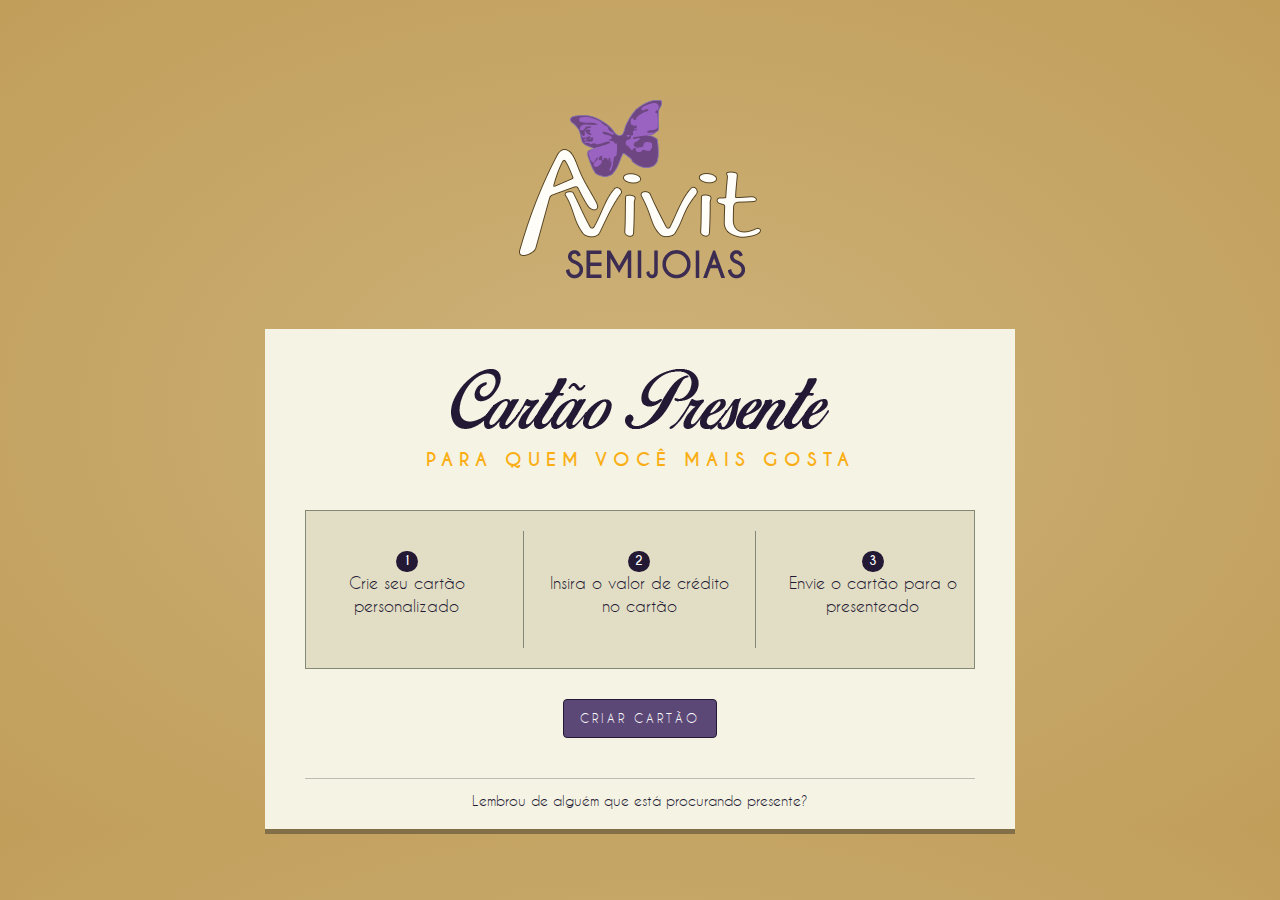
<file: index.html>
<!DOCTYPE html>
<!--[if lt IE 7]>      <html class="no-js lt-ie9 lt-ie8 lt-ie7"> <![endif]-->
<!--[if IE 7]>         <html class="no-js lt-ie9 lt-ie8"> <![endif]-->
<!--[if IE 8]>         <html class="no-js lt-ie9"> <![endif]-->
<!--[if gt IE 8]><!--> <html class="no-js"> <!--<![endif]-->
    <head>
        <meta charset="utf-8">
        <meta http-equiv="X-UA-Compatible" content="IE=edge,chrome=1">
        <title></title>
        <meta name="description" content="">
        <meta name="viewport" content="width=device-width, initial-scale=1">

        <link rel="stylesheet" href="css/bootstrap.min.css">
        <link rel="stylesheet" href="css/bootstrap-theme.min.css">
        <link rel="stylesheet" href="css/main.css">

        <script src="js/vendor/modernizr-2.6.2-respond-1.1.0.min.js"></script>
    </head>
    <body>
            <div class="container">
                <div class="row vertical-offset-100">
                    <div class="col-lg-8 col-lg-offset-2">
                        <img class="logo" src="img/logo.png" />
                        <div class="card">
                            <img class="title" src="img/cartao-presente.png" alt="Cartão Presente" />
                            <h2>Para quem você mais gosta</h2>
                            <div class="steps">
                                <div class="row"> 
                                    <div class="step col-md-4">
                                        <p class="step-number">1</p>
                                        <p>Crie seu cartão personalizado</p> 
                                    </div>
                                    <div class="step col-md-4">
                                        <p class="step-number">2</p>
                                        <p>Insira o valor de crédito no cartão</p> 
                                    </div> 
                                    <div class="step col-md-4">
                                        <p class="step-number">3</p>
                                        <p>Envie o cartão para o presenteado</p> 
                                    </div>
                                </div>
                            </div>
                            <button class="btn btn-avivit">Criar Cartão</button>
                            <div class="share">
                                <p>Lembrou de alguém que está procurando presente?</p>
                            </div>                           
                        </div>
                    </div>
                </div>
            </div>        
        <!--[if lt IE 7]>
            <p class="browsehappy">You are using an <strong>outdated</strong> browser. Please <a href="http://browsehappy.com/">upgrade your browser</a> to improve your experience.</p>
        <![endif]-->
    <script src="//ajax.googleapis.com/ajax/libs/jquery/1.11.1/jquery.min.js"></script>
        <script>window.jQuery || document.write('<script src="js/vendor/jquery-1.11.1.min.js"><\/script>')</script>

        <script src="js/vendor/bootstrap.min.js"></script>

        <script src="js/main.js"></script>

        <!-- Google Analytics: change UA-XXXXX-X to be your site's ID. -->
        <script>
            (function(b,o,i,l,e,r){b.GoogleAnalyticsObject=l;b[l]||(b[l]=
            function(){(b[l].q=b[l].q||[]).push(arguments)});b[l].l=+new Date;
            e=o.createElement(i);r=o.getElementsByTagName(i)[0];
            e.src='//www.google-analytics.com/analytics.js';
            r.parentNode.insertBefore(e,r)}(window,document,'script','ga'));
            ga('create','UA-XXXXX-X');ga('send','pageview');
        </script>
    </body>
</html>
</file>
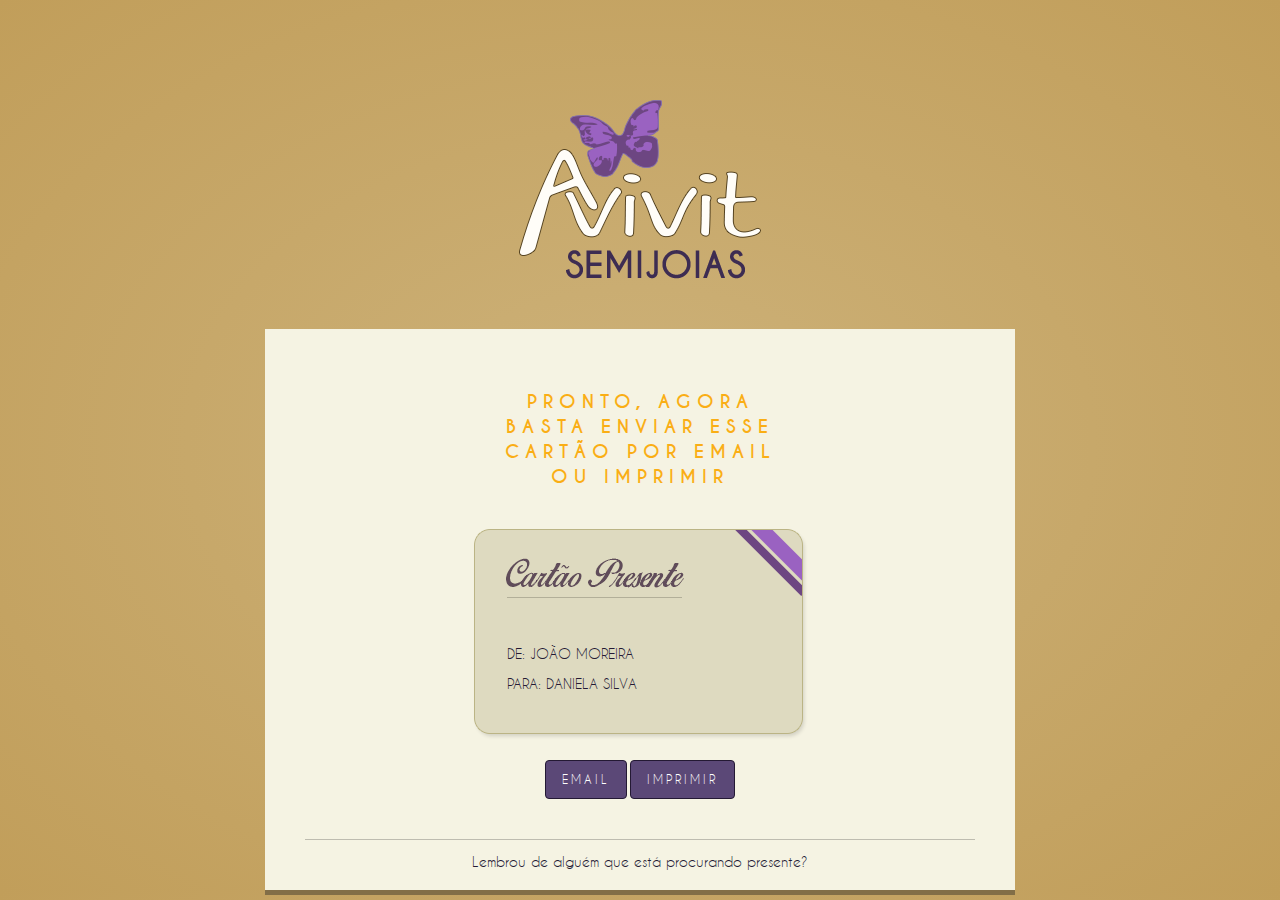
<file: done.html>
<!DOCTYPE html>
<!--[if lt IE 7]>      <html class="no-js lt-ie9 lt-ie8 lt-ie7"> <![endif]-->
<!--[if IE 7]>         <html class="no-js lt-ie9 lt-ie8"> <![endif]-->
<!--[if IE 8]>         <html class="no-js lt-ie9"> <![endif]-->
<!--[if gt IE 8]><!--> <html class="no-js"> <!--<![endif]-->
    <head>
        <meta charset="utf-8">
        <meta http-equiv="X-UA-Compatible" content="IE=edge,chrome=1">
        <title></title>
        <meta name="description" content="">
        <meta name="viewport" content="width=device-width, initial-scale=1">

        <link rel="stylesheet" href="css/bootstrap.min.css">
        <link rel="stylesheet" href="css/bootstrap-theme.min.css">
        <link rel="stylesheet" href="css/main.css">

        <script src="js/vendor/modernizr-2.6.2-respond-1.1.0.min.js"></script>
    </head>
    <body>
            <div class="container">
                <div class="row vertical-offset-100">
                    <div class="col-lg-8 col-lg-offset-2">
                        <img class="logo" src="img/logo.png" />
                        <div class="card">
                            <h2 class="col-sm-6 col-sm-offset-3" style="line-height: 25px;">Pronto, agora basta enviar esse cartão por email ou imprimir</h2>
                            <div class="card-text">
                                <p>De: João Moreira</p>
                                <p>Para: Daniela Silva</p>
                            </div>
                            <div class="card-area">
                                <img  src="img/card.png" alt="Cartão Presente" />  
                            </div>                       
                            <button class="btn btn-avivit">Email</button>
                            <button class="btn btn-avivit">Imprimir</button>

                            <div class="share">
                                <p>Lembrou de alguém que está procurando presente?</p>
                            </div>                           
                        </div>
                    </div>
                </div>
            </div>        
        <!--[if lt IE 7]>
            <p class="browsehappy">You are using an <strong>outdated</strong> browser. Please <a href="http://browsehappy.com/">upgrade your browser</a> to improve your experience.</p>
        <![endif]-->
    <script src="//ajax.googleapis.com/ajax/libs/jquery/1.11.1/jquery.min.js"></script>
        <script>window.jQuery || document.write('<script src="js/vendor/jquery-1.11.1.min.js"><\/script>')</script>

        <script src="js/vendor/bootstrap.min.js"></script>

        <script src="js/main.js"></script>

        <!-- Google Analytics: change UA-XXXXX-X to be your site's ID. -->
        <script>
            (function(b,o,i,l,e,r){b.GoogleAnalyticsObject=l;b[l]||(b[l]=
            function(){(b[l].q=b[l].q||[]).push(arguments)});b[l].l=+new Date;
            e=o.createElement(i);r=o.getElementsByTagName(i)[0];
            e.src='//www.google-analytics.com/analytics.js';
            r.parentNode.insertBefore(e,r)}(window,document,'script','ga'));
            ga('create','UA-XXXXX-X');ga('send','pageview');
        </script>
    </body>
</html>
</file>
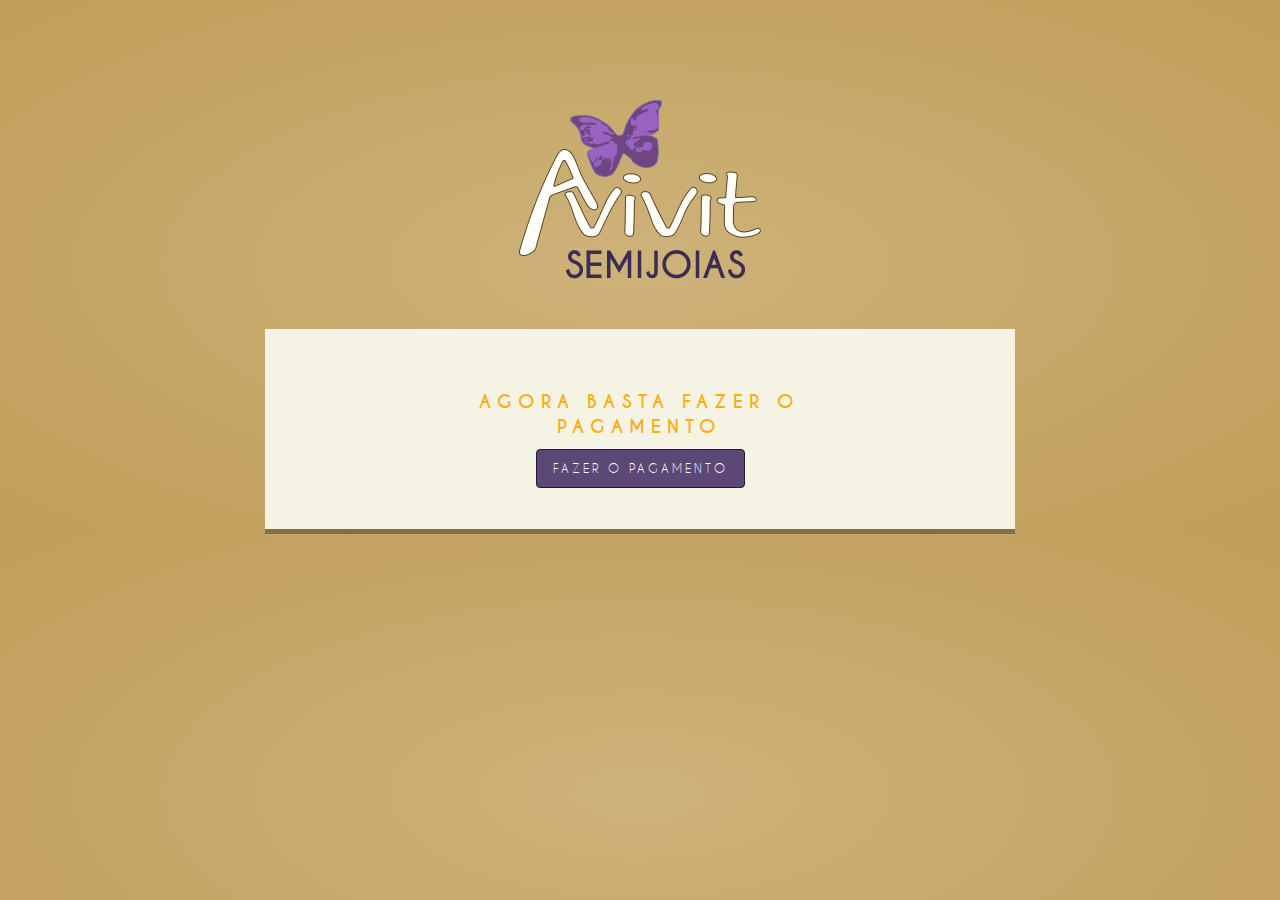
<file: pag.html>
<!DOCTYPE html>
<!--[if lt IE 7]>      <html class="no-js lt-ie9 lt-ie8 lt-ie7"> <![endif]-->
<!--[if IE 7]>         <html class="no-js lt-ie9 lt-ie8"> <![endif]-->
<!--[if IE 8]>         <html class="no-js lt-ie9"> <![endif]-->
<!--[if gt IE 8]><!--> <html class="no-js"> <!--<![endif]-->
    <head>
        <meta charset="utf-8">
        <meta http-equiv="X-UA-Compatible" content="IE=edge,chrome=1">
        <title></title>
        <meta name="description" content="">
        <meta name="viewport" content="width=device-width, initial-scale=1">

        <link rel="stylesheet" href="css/bootstrap.min.css">
        <link rel="stylesheet" href="css/bootstrap-theme.min.css">
        <link rel="stylesheet" href="css/main.css">

        <script src="js/vendor/modernizr-2.6.2-respond-1.1.0.min.js"></script>
    </head>
    <body>
            <div class="container">
                <div class="row vertical-offset-100">
                    <div class="col-lg-8 col-lg-offset-2">
                        <img class="logo" src="img/logo.png" />
                        <div class="card">
                            <h2 class="col-sm-8 col-sm-offset-2" style="line-height: 25px;">Agora basta fazer o pagamento</h2><div class="col-sm-6 col-sm-offset-3">          
                            <button class="btn btn-avivit">Fazer o pagamento</button>
                            </div>                        
                        </div>
                    </div>
                </div>
            </div>        
        <!--[if lt IE 7]>
            <p class="browsehappy">You are using an <strong>outdated</strong> browser. Please <a href="http://browsehappy.com/">upgrade your browser</a> to improve your experience.</p>
        <![endif]-->
    <script src="//ajax.googleapis.com/ajax/libs/jquery/1.11.1/jquery.min.js"></script>
        <script>window.jQuery || document.write('<script src="js/vendor/jquery-1.11.1.min.js"><\/script>')</script>

        <script src="js/vendor/bootstrap.min.js"></script>

        <script src="js/main.js"></script>

        <!-- Google Analytics: change UA-XXXXX-X to be your site's ID. -->
        <script>
            (function(b,o,i,l,e,r){b.GoogleAnalyticsObject=l;b[l]||(b[l]=
            function(){(b[l].q=b[l].q||[]).push(arguments)});b[l].l=+new Date;
            e=o.createElement(i);r=o.getElementsByTagName(i)[0];
            e.src='//www.google-analytics.com/analytics.js';
            r.parentNode.insertBefore(e,r)}(window,document,'script','ga'));
            ga('create','UA-XXXXX-X');ga('send','pageview');
        </script>
    </body>
</html>
</file>
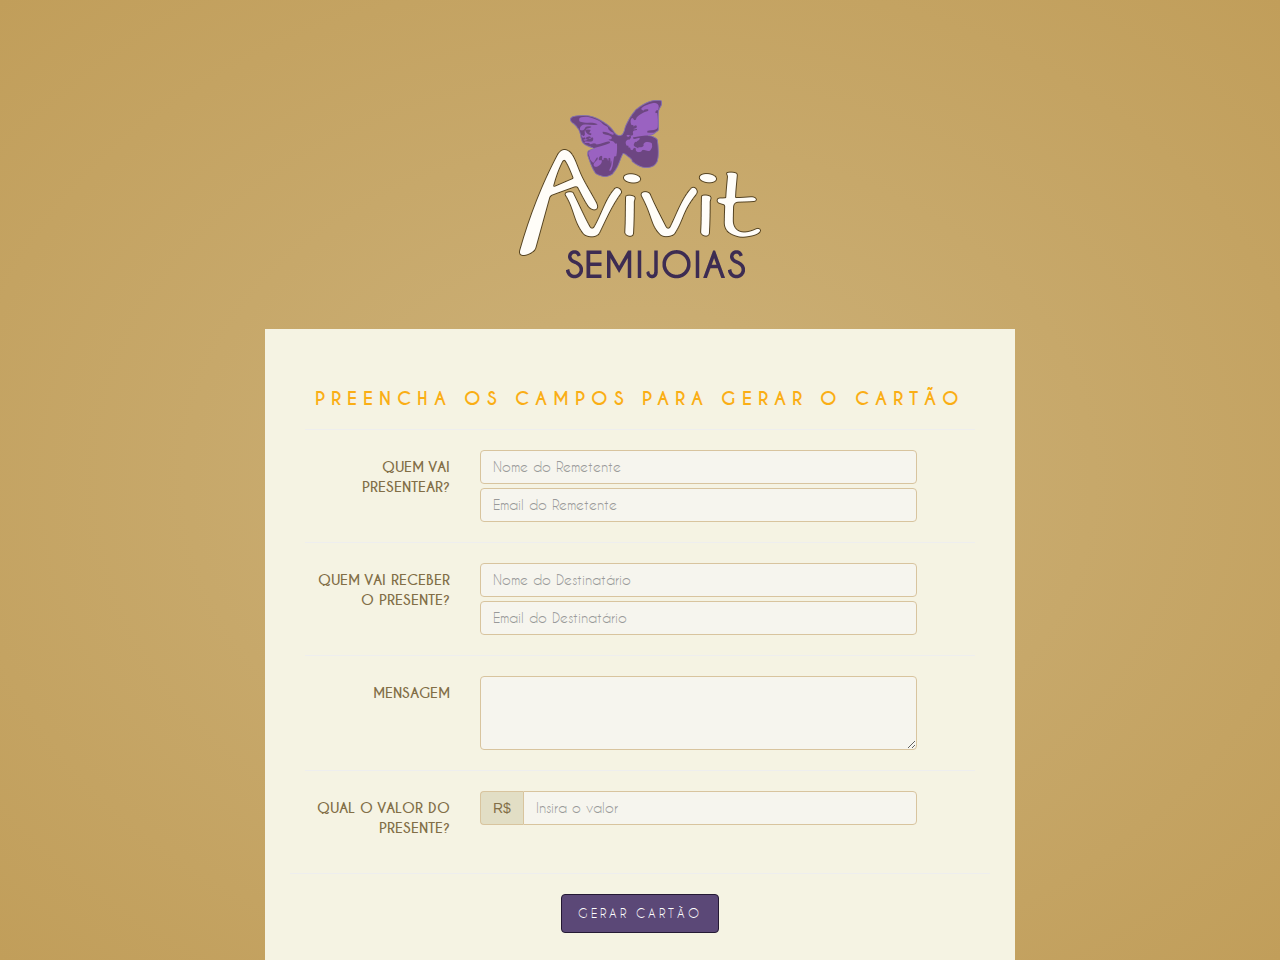
<file: sign.html>
<!DOCTYPE html>
<!--[if lt IE 7]>      <html class="no-js lt-ie9 lt-ie8 lt-ie7"> <![endif]-->
<!--[if IE 7]>         <html class="no-js lt-ie9 lt-ie8"> <![endif]-->
<!--[if IE 8]>         <html class="no-js lt-ie9"> <![endif]-->
<!--[if gt IE 8]><!--> <html class="no-js"> <!--<![endif]-->
    <head>
        <meta charset="utf-8">
        <meta http-equiv="X-UA-Compatible" content="IE=edge,chrome=1">
        <title></title>
        <meta name="description" content="">
        <meta name="viewport" content="width=device-width, initial-scale=1">

        <link rel="stylesheet" href="css/bootstrap.min.css">
        <link rel="stylesheet" href="css/bootstrap-theme.min.css">
        <link rel="stylesheet" href="css/main.css">

        <script src="js/vendor/modernizr-2.6.2-respond-1.1.0.min.js"></script>
    </head>
    <body>
            <div class="container">
                <div class="row vertical-offset-100">
                    <div class="col-lg-8 col-lg-offset-2">
                        <img class="logo" src="img/logo.png" />
                        <div class="card">
                            <h2>Preencha os campos para gerar o cartão</h2>
                            <hr>
                             <div class="row">
                                <div class="col-md-12">
                                  <form class="form-horizontal" role="form">
                                    <fieldset>

                                      <!-- Text input-->
                                      <div class="form-group">
                                        <label class="col-sm-3 control-label" for="textinput">Quem vai presentear?</label>
                                        <div class="col-sm-8">
                                          <input type="text" placeholder="Nome do Remetente" class="form-control">
                                          <span class="break"></span>
                                          <input type="email" placeholder="Email do Remetente" class="form-control">
                                          </div>
                                      </div>

                            <hr>

                                      <!-- Text input-->
                                      <div class="form-group">
                                        <label class="col-sm-3 control-label" for="textinput">Quem vai receber o presente?</label>
                                        <div class="col-sm-8">
                                          <input type="text" placeholder="Nome do Destinatário" class="form-control">
                                          <span class="break"></span>
                                          <input type="email" placeholder="Email do Destinatário" class="form-control">
                                        </div>
                                      </div>

                            <hr>          

                                      <!-- Text input-->
                                      <div class="form-group">
                                        <label class="col-sm-3 control-label" for="textinput">Mensagem</label>
                                        <div class="col-sm-8">
                                                <textarea class="form-control" rows="3"></textarea>
                                        </div>
                                      </div>

                            <hr>

                                      <!-- Text input-->
                                      <div class="form-group">
                                        <label class="col-sm-3 control-label" for="textinput">Qual o valor do presente?</label>
                                        <div class="col-sm-8">
                                            <div class="input-group">
                                            <span class="input-group-addon">R$</span>
                                            <input type="number" placeholder="Insira o valor" class="form-control">
                                            </div>
                                        </div>
                                      </div>

                                      <div class="form-group">
                                      <hr>
                                        <div class="col-sm-offset-1 col-sm-10">
<!--                                             <button type="submit" class="btn btn-default">Cancel</button>
 -->                                            <button class="btn btn-avivit">Gerar Cartão</button>
                                                 <span class="break"></span>

                                        </div>
                                      </div>

                                    </fieldset>
                                  </form>
                                </div><!-- /.col-lg-12 -->
                            </div><!-- /.row -->
                            </div>                       
                        </div>
                    </div>
                </div>
            </div>        
        <!--[if lt IE 7]>
            <p class="browsehappy">You are using an <strong>outdated</strong> browser. Please <a href="http://browsehappy.com/">upgrade your browser</a> to improve your experience.</p>
        <![endif]-->
    <script src="//ajax.googleapis.com/ajax/libs/jquery/1.11.1/jquery.min.js"></script>
        <script>window.jQuery || document.write('<script src="js/vendor/jquery-1.11.1.min.js"><\/script>')</script>

        <script src="js/vendor/bootstrap.min.js"></script>

        <script src="js/main.js"></script>

        <!-- Google Analytics: change UA-XXXXX-X to be your site's ID. -->
        <script>
            (function(b,o,i,l,e,r){b.GoogleAnalyticsObject=l;b[l]||(b[l]=
            function(){(b[l].q=b[l].q||[]).push(arguments)});b[l].l=+new Date;
            e=o.createElement(i);r=o.getElementsByTagName(i)[0];
            e.src='//www.google-analytics.com/analytics.js';
            r.parentNode.insertBefore(e,r)}(window,document,'script','ga'));
            ga('create','UA-XXXXX-X');ga('send','pageview');
        </script>
    </body>
</html>
</file>
<file: css/main.css>
/* ==========================================================================
   Author's custom styles
   ========================================================================== */

@font-face {
    font-family: 'caviar_dreamsregular';
    src: url('/fonts/caviardreams-webfont.eot');
    src: url('/fonts/caviardreams-webfont.eot?#iefix') format('embedded-opentype'),
         url('/fonts/caviardreams-webfont.woff2') format('woff2'),
         url('/fonts/caviardreams-webfont.woff') format('woff'),
         url('/fonts/caviardreams-webfont.ttf') format('truetype'),
         url('/fonts/caviardreams-webfont.svg#caviar_dreamsregular') format('svg');
    font-weight: normal;
    font-style: normal;

}




@font-face {
    font-family: 'caviar_dreamsbold';
    src: url('/fonts/caviar_dreams_bold-webfont.eot');
    src: url('/fonts/caviar_dreams_bold-webfont.eot?#iefix') format('embedded-opentype'),
         url('/fonts/caviar_dreams_bold-webfont.woff2') format('woff2'),
         url('/fonts/caviar_dreams_bold-webfont.woff') format('woff'),
         url('/fonts/caviar_dreams_bold-webfont.ttf') format('truetype'),
         url('/fonts/caviar_dreams_bold-webfont.svg#caviar_dreamsbold') format('svg');
    font-weight: normal;
    font-style: normal;

}	

body {
background: #cdb27a; /* Old browsers */
background: -moz-radial-gradient(center, ellipse cover,  #cdb27a 0%, #c19e5a 100%); /* FF3.6+ */
background: -webkit-gradient(radial, center center, 0px, center center, 100%, color-stop(0%,#cdb27a), color-stop(100%,#c19e5a)); /* Chrome,Safari4+ */
background: -webkit-radial-gradient(center, ellipse cover,  #cdb27a 0%,#c19e5a 100%); /* Chrome10+,Safari5.1+ */
background: -o-radial-gradient(center, ellipse cover,  #cdb27a 0%,#c19e5a 100%); /* Opera 12+ */
background: -ms-radial-gradient(center, ellipse cover,  #cdb27a 0%,#c19e5a 100%); /* IE10+ */
background: radial-gradient(ellipse at center,  #cdb27a 0%,#c19e5a 100%); /* W3C */
filter: progid:DXImageTransform.Microsoft.gradient( startColorstr='#cdb27a', endColorstr='#c19e5a',GradientType=1 ); /* IE6-9 fallback on horizontal gradient */

	text-align: center;
	color: #241934;
}

.logo {
	margin: 0 auto;
	margin-top: 100px;
	margin-bottom: 50px;
	display: block;
}

.card {
	background-color: #f5f3e3;
	padding: 40px;
	padding-bottom: 8px;
	-webkit-box-shadow: 0 5px 0 0 #826e47;
    box-shadow: 0 5px 0 0 #826e47;
    min-height: 200px;
}

.title {
	margin: 0 auto;
	display: block;
}

p {
    font-family: 'caviar_dreamsregular';	
}

h2 {
    font-family: 'caviar_dreamsbold';
    text-transform: uppercase;
    color: #faae15;
    letter-spacing: 6px;
    font-size: 18px;

}

.steps {
	margin-top: 40px;
	background-color: #e2dec5;
	border: 1px solid #848977;
	margin-bottom: 30px;
	padding: 20px 0;

}

.step {
	padding: 30px 0;
	font-size: 16px;
	font-family: 'caviar_dreamsbold';
	padding: 20px;
	border-right: 1px solid #848977;


}

.row .step:last-child {
		border-right: none;
}

.step-number {
	background-color: #241934;
	display: block;
	border-radius: 100px;
	color: white;
	width: 22px;
	text-align: center;
	margin: 0 auto;
	font-family: 'caviar_dreamsbold';
	font-size: 12px;
	padding: 2px;
}

.btn-avivit {
		background-color: #5b4877;
		border: 1px solid #241934;
		color: white;
		text-transform: uppercase;
    	font-family: 'caviar_dreamsregular';
   	    letter-spacing: 3px;
   	    font-size: 12px;
   	    padding: 10px 16px;
}

.btn-avivit:hover {
		background-color: #241934;
		border: 1px solid #241934;
		color: white;
		text-transform: uppercase;
    	font-family: 'caviar_dreamsregular';
   	    letter-spacing: 3px;
   	    font-size: 12px;
}

.share {
	border-top: 1px solid #bebcb0;
	margin-top: 40px;
	padding-top: 12px;
}

.break {
	height: 4px;
	display: block;
}

.control-label {
	font-family: 'caviar_dreamsbold';
	color: #826e47;
	text-transform: uppercase;

}

.form-control {
	background-color: #f6f5ee;
	border-color: #d8c49e;
	box-shadow: none;
	-webkit-box-shadow: none;
	font-family: 'caviar_dreamsregular';
	color: #5b4877;

}

.input-group-addon {
	background-color: #e2dec5;
	border-color: #d8c49e;
	color: #826e47;
}

.card-text {
	position: relative;
	top: 145px; 
	width: 266px;
	margin: 0 auto;
}

.card-text p {
	text-transform: uppercase;
	text-align: left;	
}

.card-area {
	margin-bottom: 20px;
	margin-top: -30px;
}
}
</file>
